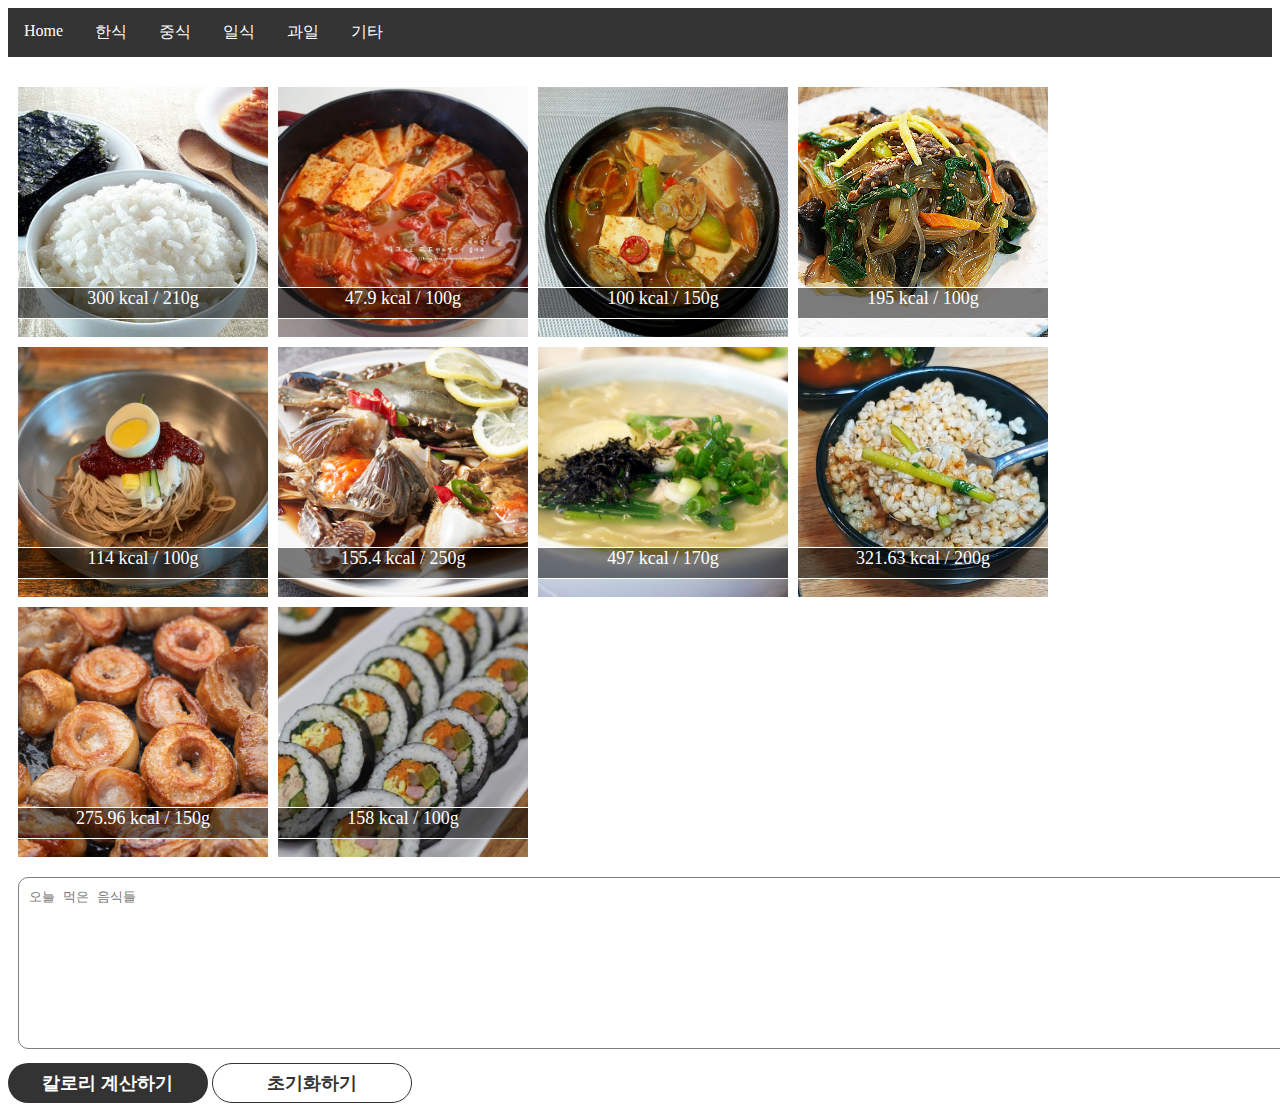
<file: 2.html>
<!DOCTYPE html>
<html lang="ko">
  <head>
    <script src="https://ajax.googleapis.com/ajax/libs/jquery/3.4.1/jquery.min.js"></script>
    <script defer src="./kcal.js"></script>
    <style type="text/css">
      ul {
        list-style-type: none;
        margin: 0;
        padding: 0;
        background-color: #333;
      }
      ul:after {
        content: "";
        display: block;
        clear: both;
      }
      li {
        float: left;
      }
      li a {
        display: block;
        color: white;
        text-align: center;
        padding: 14px 16px;
        text-decoration: none;
      }
      li a:hover:not(.active) {
        background-color: #111;
      }
      .img-container {
        display: flex;
        flex-wrap: wrap;
        margin-top: 20px;
        width: 100%;
      }
      .img-container .img-item {
        width: 250px;
        height: 250px;
        margin-left: 10px;
        margin-top: 10px;
        background-position: center;
        background-repeat: no-repeat;
        background-size: cover;
        cursor: pointer;
      }

      .img-container .img-item .kcal {
        width: 100%;
        height: 30px;
        margin-top: 200px;
        background-color: rgba(0, 0, 0, 0.5);
        color: #fff;
        font-size: 18px;
        text-align: center;
        border-top: 1px solid #fff;
        border-bottom: 1px solid #fff;
      }
      .img-container #item1 {
        background-image: url("./img/rice.jpg");
      }
      .img-container #item2 {
        background-image: url("./img/gimchi.jpg");
      }
      .img-container #item3 {
        background-image: url("./img/miso.jpg");
      }
      .img-container #item4 {
        background-image: url("./img/japchae.jpg");
      }
      .img-container #item5 {
        background-image: url("./img/nangmyeon.jpg");
      }
      .img-container #item6 {
        background-image: url("./img/crab.jpg");
      }
      .img-container #item7 {
        background-image: url("./img/kalnoodle.jpg");
      }
      .img-container #item8 {
        background-image: url("./img/boribab.png");
      }
      .img-container #item9 {
        background-image: url("./img/gobchang.jpg");
      }
      .img-container #item10 {
        background-image: url("./img/gimbab.jpg");
      }

      .selected-container {
        margin-top: 20px;
        margin-left: 10px;
      }

      .selected-container textarea {
        border: 1px solid gray;
        border-radius: 10px;
        resize: none;
        padding: 10px;
        outline: none;
      }

      .calc-btn {
        margin-top: 10px;
        width: 200px;
        height: 40px;
        border: none;
        border-radius: 20px;
        background-color: #333;
        color: #fff;
        font-size: 18px;
        font-weight: 600;
        cursor: pointer;
      }

      .reset-btn {
        margin-top: 10px;
        width: 200px;
        height: 40px;
        border: 1px solid #333;
        border-radius: 20px;
        background-color: #fff;
        color: #333;
        font-size: 18px;
        font-weight: 600;
        cursor: pointer;
      }

      .result-container {
        display: none;
        width: 100%;
        text-align: center;
      }
    </style>
  </head>
  <body>
    <ul>
      <li><a class="active" href="index.html">Home</a></li>
      <li><a class="active" href="2.html">한식</a></li>
      <li><a class="active" href="food2.html">중식</a></li>
      <li><a class="active" href="food3.html">일식</a></li>
      <li><a class="active" href="food4.html">과일</a></li>
      <li><a class="active" href="food5.html">기타</a></li>
    </ul>
    <div class="img-container">
      <div
        class="img-item"
        id="item1"
        name="쌀밥"
        c="70"
        p="6"
        f="0.6"
        onclick="clickItem(id)"
      >
        <div class="kcal">
          <span>300</span>
          <span>kcal / 210g</span>
        </div>
      </div>
      <div
        class="img-item"
        id="item2"
        name="김치찌개"
        c="1.3"
        p="6.4"
        f="1.9"
        onclick="clickItem(id)"
      >
        <div class="kcal">
          <span>47.9</span>
          <span>kcal / 100g</span>
        </div>
      </div>
      <div
        class="img-item"
        id="item3"
        name="된장찌개"
        c="16"
        p="15"
        f="5"
        onclick="clickItem(id)"
      >
        <div class="kcal">
          <span>100</span>
          <span>kcal / 150g</span>
        </div>
      </div>
      <div
        class="img-item"
        id="item4"
        name="잡채"
        c="38"
        p="3"
        f="3.6"
        onclick="clickItem(id)"
      >
        <div class="kcal">
          <span>195</span>
          <span>kcal / 100g</span>
        </div>
      </div>
      <div
        class="img-item"
        id="item5"
        name="냉면"
        c="22.2"
        p="3.2"
        f="1.4"
        onclick="clickItem(id)"
      >
        <div class="kcal">
          <span>114</span>
          <span>kcal / 100g</span>
        </div>
      </div>
      <div
        class="img-item"
        id="item6"
        name="간장게장"
        c="15.09"
        p="17.56"
        f="2.76"
        onclick="clickItem(id)"
      >
        <div class="kcal">
          <span>155.4</span>
          <span>kcal / 250g</span>
        </div>
      </div>
      <div
        class="img-item"
        id="item7"
        name="칼국수"
        c="106"
        p="13"
        f="2"
        onclick="clickItem(id)"
      >
        <div class="kcal">
          <span>497</span>
          <span>kcal / 170g</span>
        </div>
      </div>
      <div
        class="img-item"
        id="item8"
        name="보리밥"
        c="73.54"
        p="5.8"
        f="0.48"
        onclick="clickItem(id)"
      >
        <div class="kcal">
          <span>321.63</span>
          <span>kcal / 200g</span>
        </div>
      </div>
      <div
        class="img-item"
        id="item9"
        name="곱창(구이)"
        c="7.07"
        p="22.33"
        f="17.59"
        onclick="clickItem(id)"
      >
        <div class="kcal">
          <span>275.96</span>
          <span>kcal / 150g</span>
        </div>
      </div>
      <div
        class="img-item"
        id="item10"
        name="김밥"
        c="28.8"
        p="3.6"
        f="3.2"
        onclick="clickItem(id)"
      >
        <div class="kcal">
          <span>158</span>
          <span>kcal / 100g</span>
        </div>
      </div>
    </div>
    <div class="selected-container">
      <textarea
        cols="255"
        rows="10"
        placeholder="오늘 먹은 음식들"
        readonly
      ></textarea>
    </div>
    <button type="button" class="calc-btn" onclick="clickCalc()">
      칼로리 계산하기
    </button>
    <button type="button" class="reset-btn" onclick="clickReset()">
      초기화하기
    </button>
    <div class="result-container">
      <span>총 칼로리 : </span>
      <span id="totalKcal">0</span>
      <span>kcal</span>
      <br />
      <span>총 탄수화물 : </span>
      <span id="totalCalbo">0</span>
      <span>g</span>
      <br />
      <span>총 단백질 : </span>
      <span id="totalProtein">0</span>
      <span>g</span>
      <br />
      <span>총 지방 : </span>
      <span id="totalFat">0</span>
      <span>g</span>
    </div>
  </body>
</html>
</file>
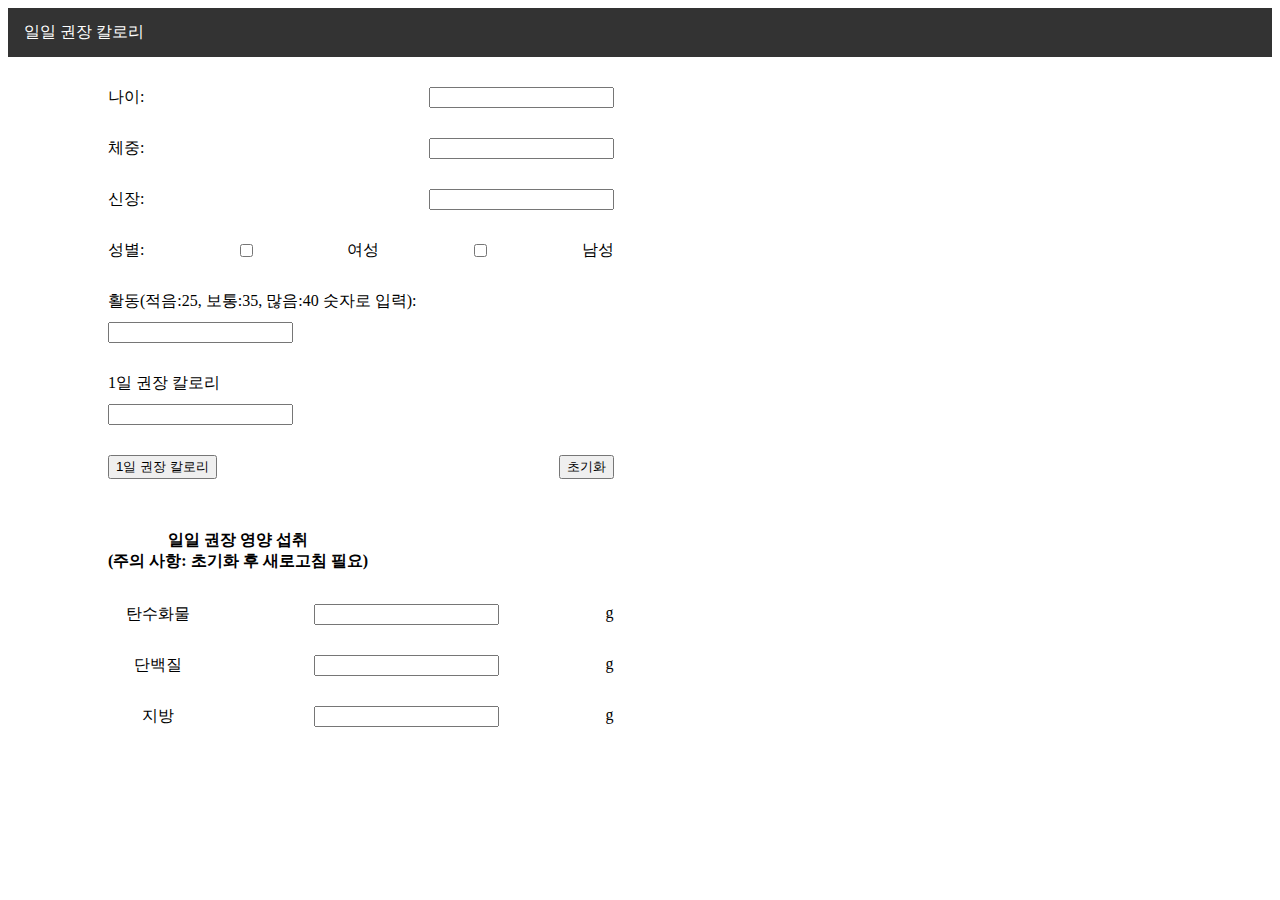
<file: 3.html>
<!DOCTYPE html>
<html lang="en">

<head>
	<script type="text/javascript">
		function rep() {
			var v1 = Number(document.getElementById("v1").value);
			var op = Number(document.getElementById("op").value);
			var res;
			var r1;
			var r2;
			var r3;
			console.log("op: ", op);
			console.log("Res1: ", res);

			if (op == 25) {
				res = (v1 - 100) * 0.9 * op;
				r1 = (res * 0.6) / 4
				r2 = (res * 0.2) / 4
				r3 = (res * 0.2) / 9
			} else if (op == 35) {
				res = (v1 - 100) * 0.9 * op;
				r1 = (res * 0.6) / 4
				r2 = (res * 0.2) / 4
				r3 = (res * 0.2) / 9
			} else if (op == 40) {
				res = (v1 - 100) * 0.9 * op;
				r1 = (res * 0.6) / 4
				r2 = (res * 0.2) / 4
				r3 = (res * 0.2) / 9
			}
			console.log("Res2: ", res);
			document.getElementById("res").value = res;
			document.getElementById("r1").value = r1;
			document.getElementById("r2").value = r2;
			document.getElementById("r3").value = r3;
		}
		// 초기화 함수 선언
		function reset() {

			document.getElementById("v1").value = "";
			document.getElementById("op").value = "";
			document.getElementById("res").value = "";
			document.getElementById("r1").value = "";
			document.getElementById("r2").value = "";
			document.getElementById("r3").value = "";
		}
	</script>

</head>


<style>
	ul {
		list-style-type: none;
		margin: 0;
		padding: 0;
		background-color: #333;
	}

	ul:after {
		content: "";
		display: block;
		clear: both;
	}

	li {
		float: left;
	}

	li a {
		display: block;
		color: white;
		text-align: center;
		padding: 14px 16px;
		text-decoration: none;
	}

	li a:hover:not(.active) {
		background-color: #111;
	}

	.form-line {
		margin-left: 100px;
		margin-top: 30px;
		display: flex;
		width: 40%;
		justify-content: space-between;
	}

	.form-line-long {
		margin-left: 100px;
		margin-top: 30px;
		display: flex;
		width: 50%;
		justify-content: space-between;
		margin-bottom: -20px;
	}
</style>

<body style="text-align:center;">

	<div id="kcal">
		<div>
			<ul>
				<li><a class="active" href="index.html">일일 권장 칼로리</a></li>
			</ul>
			<form>
				<div class="form-line">
					<span>나이: </span>
					<input type="text" id="v" name="age">
				</div>
				<div class="form-line">
					<span>체중: </span>
					<input type="text" id="v" name="weight">
				</div>
				<div class="form-line">
					<span>신장: </span>
					<input type="text" id="v1" name="cm">
				</div>
				<div class="form-line">
					<span>성별: </span>
					<input type="checkbox" name="성별" value="1"> 여성
					<input type="checkbox" name="성별" value="2"> 남성
				</div>
				<div class="form-line-long">
					<span>활동(적음:25, 보통:35, 많음:40 숫자로 입력): </span>
				</div>
				<div class="form-line">
					<input type="text" id="op">
				</div>
				<div class="form-line-long">
					<span>1일 권장 칼로리</span>
				</div>
				<div class="form-line">
					<input type="text" id="res">
				</div>
				<div class="form-line">
					<input type="button" value="1일 권장 칼로리" onclick="rep()">
					<input type="button" value="초기화" onclick="reset()">
				</div>
				<div class="form-line-long">
					<h4>일일 권장 영양 섭취<br>
						(주의 사항: 초기화 후 새로고침 필요)</h4>
				</div>
				<div class="form-line">
					<span style="width: 100px;">탄수화물</span>
					<input type="text" id="r1">g
				</div>
				<div class="form-line">
					<span style="width: 100px;">단백질</span>
					<input type="text" id="r2">g
				</div>
				<div class="form-line">
					<span style="width: 100px;">지방</span>
					<input type="text" id="r3">g
				</div>
			</form>
		</div>
</body>

</html>
</file>
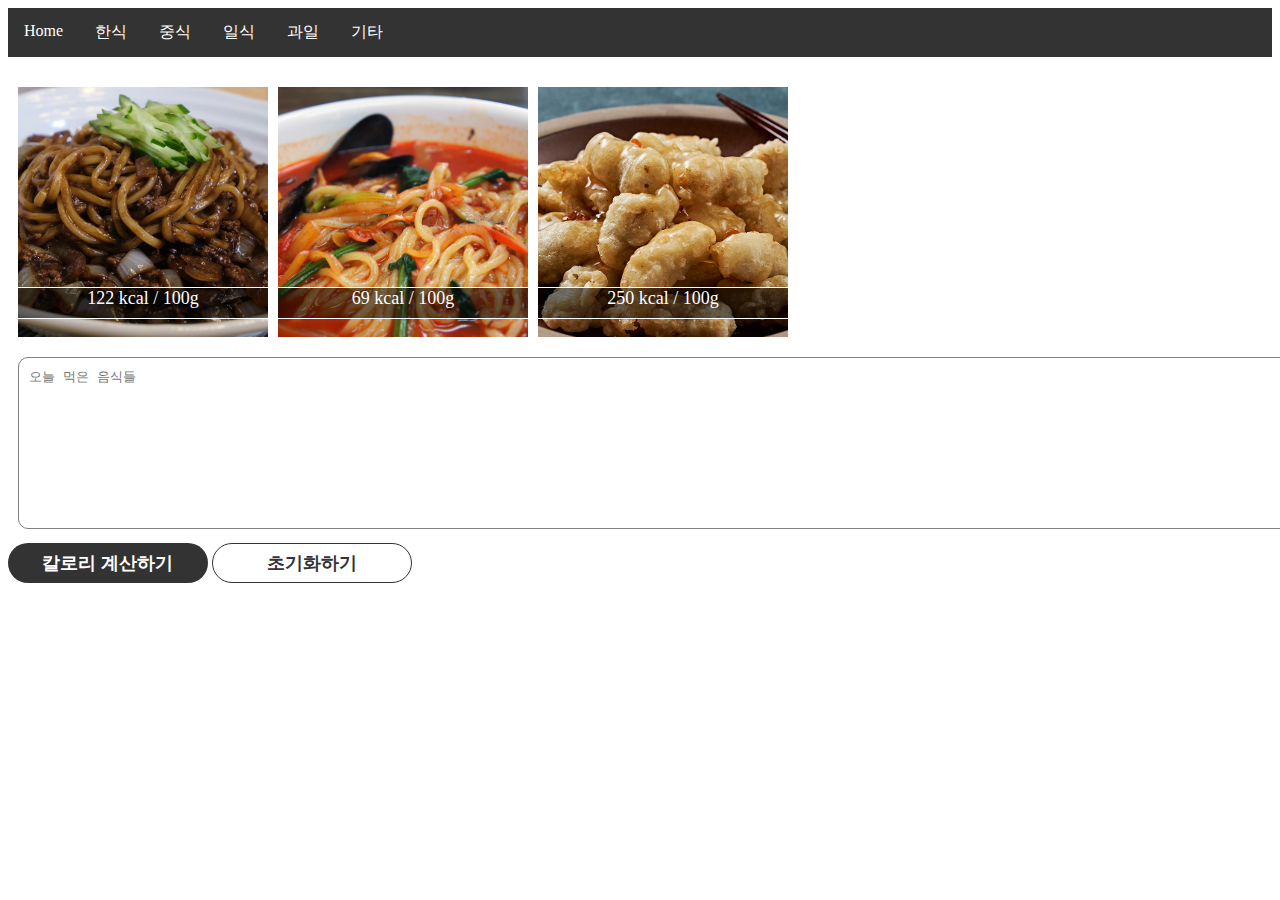
<file: food2.html>
<!DOCTYPE html>
<html lang="ko">
  <head>
    <script src="https://ajax.googleapis.com/ajax/libs/jquery/3.4.1/jquery.min.js"></script>
    <style type="text/css">
      ul {
        list-style-type: none;
        margin: 0;
        padding: 0;
        background-color: #333;
      }
      ul:after {
        content: "";
        display: block;
        clear: both;
      }
      li {
        float: left;
      }
      li a {
        display: block;
        color: white;
        text-align: center;
        padding: 14px 16px;
        text-decoration: none;
      }
      li a:hover:not(.active) {
        background-color: #111;
      }
      .img-container {
        display: flex;
        flex-wrap: wrap;
        margin-top: 20px;
        width: 100%;
      }
      .img-container .img-item {
        width: 250px;
        height: 250px;
        margin-left: 10px;
        margin-top: 10px;
        background-position: center;
        background-repeat: no-repeat;
        background-size: cover;
        cursor: pointer;
      }

      .img-container .img-item .kcal {
        width: 100%;
        height: 30px;
        margin-top: 200px;
        background-color: rgba(0, 0, 0, 0.5);
        color: #fff;
        font-size: 18px;
        text-align: center;
        border-top: 1px solid #fff;
        border-bottom: 1px solid #fff;
      }
      .img-container #item1 {
        background-image: url("./img/jajang.jpg");
      }
      .img-container #item2 {
        background-image: url("./img/zzambbong.jpg");
      }
      .img-container #item3 {
        background-image: url("./img/tang.jpg");
      }

      .selected-container {
        margin-top: 20px;
        margin-left: 10px;
      }

      .selected-container textarea {
        border: 1px solid gray;
        border-radius: 10px;
        resize: none;
        padding: 10px;
        outline: none;
      }

      .calc-btn {
        margin-top: 10px;
        width: 200px;
        height: 40px;
        border: none;
        border-radius: 20px;
        background-color: #333;
        color: #fff;
        font-size: 18px;
        font-weight: 600;
        cursor: pointer;
      }

      .reset-btn {
        margin-top: 10px;
        width: 200px;
        height: 40px;
        border: 1px solid #333;
        border-radius: 20px;
        background-color: #fff;
        color: #333;
        font-size: 18px;
        font-weight: 600;
        cursor: pointer;
      }

      .result-container {
        display: none;
        width: 100%;
        text-align: center;
      }
    </style>
  </head>
  <body>
    <ul>
      <li><a class="active" href="index.html">Home</a></li>
      <li><a class="active" href="2.html">한식</a></li>
      <li><a class="active" href="food2.html">중식</a></li>
      <li><a class="active" href="food3.html">일식</a></li>
      <li><a class="active" href="food4.html">과일</a></li>
      <li><a class="active" href="food5.html">기타</a></li>
    </ul>
    <div class="img-container">
      <div
        class="img-item"
        id="item1"
        name="짜장면"
        c="20.6"
        p="3"
        f="3.1"
        onclick="clickItem(id)"
      >
        <div class="kcal">
          <span>122</span>
          <span>kcal / 100g</span>
        </div>
      </div>
      <div
        class="img-item"
        id="item2"
        name="짬뽕"
        c="10.1"
        p="2.8"
        f="1.9"
        onclick="clickItem(id)"
      >
        <div class="kcal">
          <span>69</span>
          <span>kcal / 100g</span>
        </div>
      </div>
      <div
        class="img-item"
        id="item3"
        name="탕수육"
        c="51.83"
        p="14.48"
        f="19.94"
        onclick="clickItem(id)"
      >
        <div class="kcal">
          <span>250</span>
          <span>kcal / 100g</span>
        </div>
      </div>
    </div>
    <div class="selected-container">
      <textarea
        cols="255"
        rows="10"
        placeholder="오늘 먹은 음식들"
        readonly
      ></textarea>
    </div>
    <button type="button" class="calc-btn" onclick="clickCalc()">
      칼로리 계산하기
    </button>
    <button type="button" class="reset-btn" onclick="clickReset()">
      초기화하기
    </button>
    <div class="result-container">
      <span>총 칼로리 : </span>
      <span id="totalKcal">0</span>
      <span>kcal</span>
      <br />
      <span>총 탄수화물 : </span>
      <span id="totalCalbo">0</span>
      <span>g</span>
      <br />
      <span>총 단백질 : </span>
      <span id="totalProtein">0</span>
      <span>g</span>
      <br />
      <span>총 지방 : </span>
      <span id="totalFat">0</span>
      <span>g</span>
    </div>

    <script>
      let totalKcal = 0;
      let totalCalbo = 0;
      let totalProtein = 0;
      let totalFat = 0;

      function clickItem(id) {
        let text = $(".selected-container textarea").val();
        let food = $(`#${id}`).attr("name");
        let kcal = Number($(`#${id} .kcal span:nth-child(1)`).text());
        let calbo = Number($(`#${id}`).attr("c"));
        let protein = Number($(`#${id}`).attr("p"));
        let fat = Number($(`#${id}`).attr("f"));

        $(".selected-container textarea").val(text + " " + food);
        totalKcal += kcal;
        totalCalbo += calbo;
        totalProtein += protein;
        totalFat += fat;
      }

      function clickCalc() {
        $("#totalKcal").text(totalKcal.toFixed(2));
        $("#totalCalbo").text(totalCalbo.toFixed(2));
        $("#totalProtein").text(totalProtein.toFixed(2));
        $("#totalFat").text(totalFat.toFixed(2));

        $(".result-container").css("display", "block");
      }

      function clickReset() {
        totalKcal = 0;
        totalCalbo = 0;
        totalProtein = 0;
        totalFat = 0;
        $("#totalKcal").text(totalKcal);
        $("#totalCalbo").text(totalCalbo);
        $("#totalProtein").text(totalProtein);
        $("#totalFat").text(totalFat);
        $(".selected-container textarea").val("");

        $(".result-container").css("display", "none");
      }
    </script>
  </body>
</html>
</file>
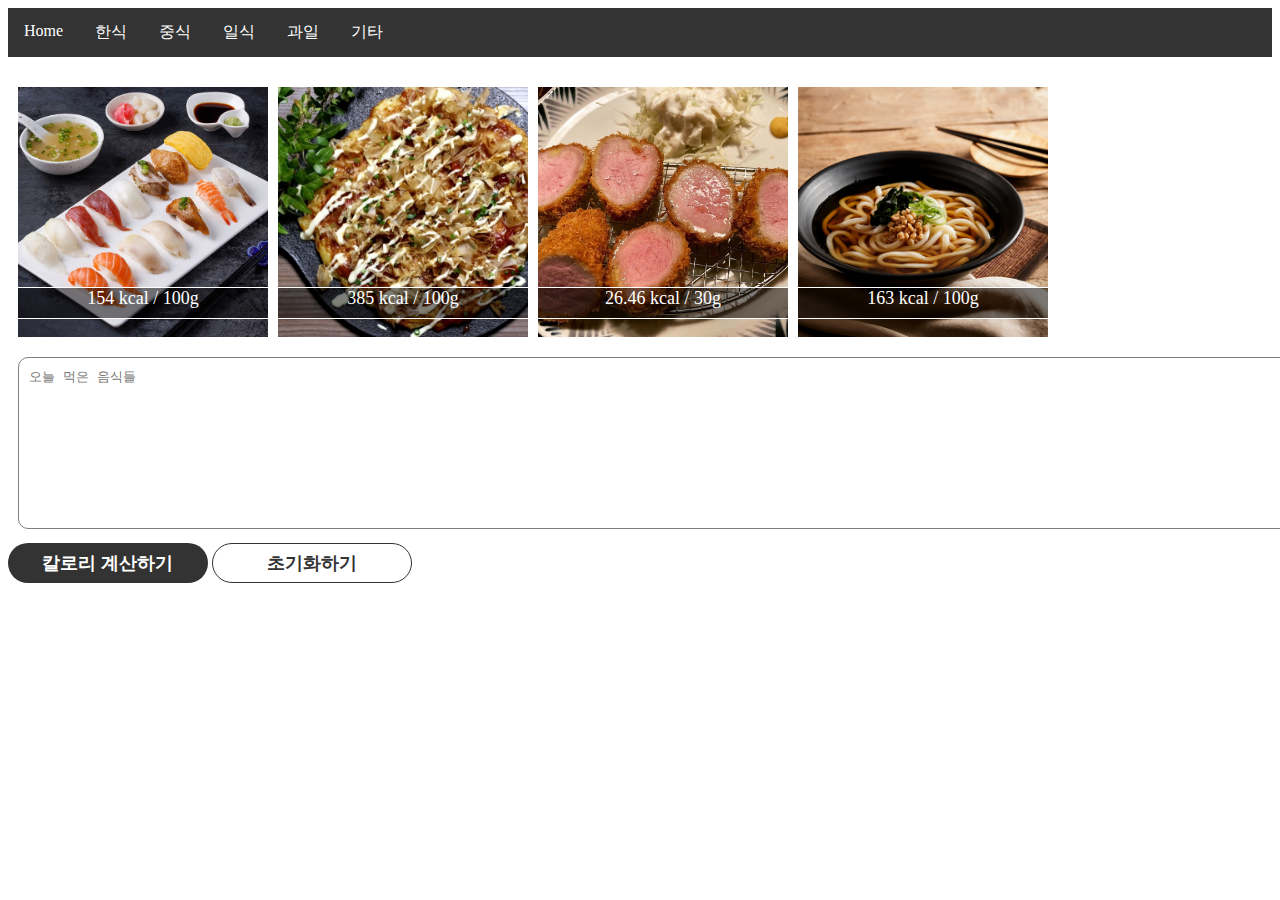
<file: food3.html>
<!DOCTYPE html>
<html lang="ko">
  <head>
    <script src="https://ajax.googleapis.com/ajax/libs/jquery/3.4.1/jquery.min.js"></script>
    <style type="text/css">
      ul {
        list-style-type: none;
        margin: 0;
        padding: 0;
        background-color: #333;
      }
      ul:after {
        content: "";
        display: block;
        clear: both;
      }
      li {
        float: left;
      }
      li a {
        display: block;
        color: white;
        text-align: center;
        padding: 14px 16px;
        text-decoration: none;
      }
      li a:hover:not(.active) {
        background-color: #111;
      }
      .img-container {
        display: flex;
        flex-wrap: wrap;
        margin-top: 20px;
        width: 100%;
      }
      .img-container .img-item {
        width: 250px;
        height: 250px;
        margin-left: 10px;
        margin-top: 10px;
        background-position: center;
        background-repeat: no-repeat;
        background-size: cover;
        cursor: pointer;
      }

      .img-container .img-item .kcal {
        width: 100%;
        height: 30px;
        margin-top: 200px;
        background-color: rgba(0, 0, 0, 0.5);
        color: #fff;
        font-size: 18px;
        text-align: center;
        border-top: 1px solid #fff;
        border-bottom: 1px solid #fff;
      }
      .img-container #item1 {
        background-image: url("./img/sushi.jpg");
      }
      .img-container #item2 {
        background-image: url("./img/okonomiyaki.jpg");
      }
      .img-container #item3 {
        background-image: url("./img/pork.jpg");
      }
      .img-container #item4 {
        background-image: url("./img/udon.png");
      }

      .selected-container {
        margin-top: 20px;
        margin-left: 10px;
      }

      .selected-container textarea {
        border: 1px solid gray;
        border-radius: 10px;
        resize: none;
        padding: 10px;
        outline: none;
      }

      .calc-btn {
        margin-top: 10px;
        width: 200px;
        height: 40px;
        border: none;
        border-radius: 20px;
        background-color: #333;
        color: #fff;
        font-size: 18px;
        font-weight: 600;
        cursor: pointer;
      }

      .reset-btn {
        margin-top: 10px;
        width: 200px;
        height: 40px;
        border: 1px solid #333;
        border-radius: 20px;
        background-color: #fff;
        color: #333;
        font-size: 18px;
        font-weight: 600;
        cursor: pointer;
      }

      .result-container {
        display: none;
        width: 100%;
        text-align: center;
      }
    </style>
  </head>
  <body>
    <ul>
      <li><a class="active" href="index.html">Home</a></li>
      <li><a class="active" href="2.html">한식</a></li>
      <li><a class="active" href="food2.html">중식</a></li>
      <li><a class="active" href="food3.html">일식</a></li>
      <li><a class="active" href="food4.html">과일</a></li>
      <li><a class="active" href="food5.html">기타</a></li>
    </ul>
    <div class="img-container">
      <div
        class="img-item"
        id="item1"
        name="초밥"
        c="25.5"
        p="8.5"
        f="2"
        onclick="clickItem(id)"
      >
        <div class="kcal">
          <span>154</span>
          <span>kcal / 100g</span>
        </div>
      </div>
      <div
        class="img-item"
        id="item2"
        name="오코노미야끼"
        c="48"
        p="19"
        f="14"
        onclick="clickItem(id)"
      >
        <div class="kcal">
          <span>385</span>
          <span>kcal / 100g</span>
        </div>
      </div>
      <div
        class="img-item"
        id="item3"
        name="돈카츠"
        c="2.02"
        p="1.28"
        f="1.48"
        onclick="clickItem(id)"
      >
        <div class="kcal">
          <span>26.46</span>
          <span>kcal / 30g</span>
        </div>
      </div>
      <div
        class="img-item"
        id="item4"
        name="우동"
        c="34.6"
        p="3.4"
        f="3"
        onclick="clickItem(id)"
      >
        <div class="kcal">
          <span>163</span>
          <span>kcal / 100g</span>
        </div>
      </div>
    </div>
    <div class="selected-container">
      <textarea
        cols="255"
        rows="10"
        placeholder="오늘 먹은 음식들"
        readonly
      ></textarea>
    </div>
    <button type="button" class="calc-btn" onclick="clickCalc()">
      칼로리 계산하기
    </button>
    <button type="button" class="reset-btn" onclick="clickReset()">
      초기화하기
    </button>
    <div class="result-container">
      <span>총 칼로리 : </span>
      <span id="totalKcal">0</span>
      <span>kcal</span>
      <br />
      <span>총 탄수화물 : </span>
      <span id="totalCalbo">0</span>
      <span>g</span>
      <br />
      <span>총 단백질 : </span>
      <span id="totalProtein">0</span>
      <span>g</span>
      <br />
      <span>총 지방 : </span>
      <span id="totalFat">0</span>
      <span>g</span>
    </div>

    <script>
      let totalKcal = 0;
      let totalCalbo = 0;
      let totalProtein = 0;
      let totalFat = 0;

      function clickItem(id) {
        let text = $(".selected-container textarea").val();
        let food = $(`#${id}`).attr("name");
        let kcal = Number($(`#${id} .kcal span:nth-child(1)`).text());
        let calbo = Number($(`#${id}`).attr("c"));
        let protein = Number($(`#${id}`).attr("p"));
        let fat = Number($(`#${id}`).attr("f"));

        $(".selected-container textarea").val(text + " " + food);
        totalKcal += kcal;
        totalCalbo += calbo;
        totalProtein += protein;
        totalFat += fat;
      }

      function clickCalc() {
        $("#totalKcal").text(totalKcal.toFixed(2));
        $("#totalCalbo").text(totalCalbo.toFixed(2));
        $("#totalProtein").text(totalProtein.toFixed(2));
        $("#totalFat").text(totalFat.toFixed(2));

        $(".result-container").css("display", "block");
      }

      function clickReset() {
        totalKcal = 0;
        totalCalbo = 0;
        totalProtein = 0;
        totalFat = 0;
        $("#totalKcal").text(totalKcal);
        $("#totalCalbo").text(totalCalbo);
        $("#totalProtein").text(totalProtein);
        $("#totalFat").text(totalFat);
        $(".selected-container textarea").val("");

        $(".result-container").css("display", "none");
      }
    </script>
  </body>
</html>
</file>
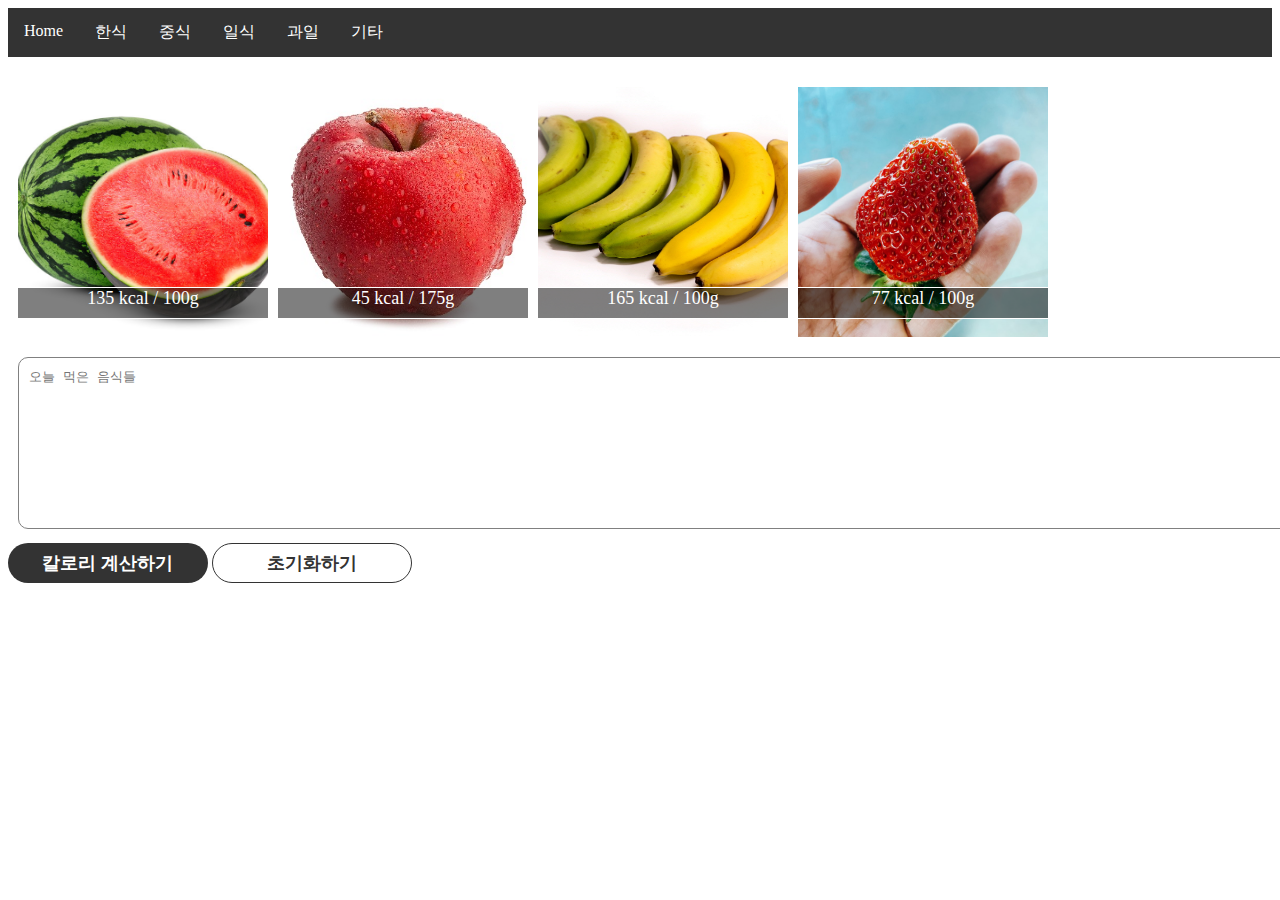
<file: food4.html>
<!DOCTYPE html>
<html lang="ko">
  <head>
    <script src="https://ajax.googleapis.com/ajax/libs/jquery/3.4.1/jquery.min.js"></script>
    <style type="text/css">
      ul {
        list-style-type: none;
        margin: 0;
        padding: 0;
        background-color: #333;
      }
      ul:after {
        content: "";
        display: block;
        clear: both;
      }
      li {
        float: left;
      }
      li a {
        display: block;
        color: white;
        text-align: center;
        padding: 14px 16px;
        text-decoration: none;
      }
      li a:hover:not(.active) {
        background-color: #111;
      }
      .img-container {
        display: flex;
        flex-wrap: wrap;
        margin-top: 20px;
        width: 100%;
      }
      .img-container .img-item {
        width: 250px;
        height: 250px;
        margin-left: 10px;
        margin-top: 10px;
        background-position: center;
        background-repeat: no-repeat;
        background-size: cover;
        cursor: pointer;
      }

      .img-container .img-item .kcal {
        width: 100%;
        height: 30px;
        margin-top: 200px;
        background-color: rgba(0, 0, 0, 0.5);
        color: #fff;
        font-size: 18px;
        text-align: center;
        border-top: 1px solid #fff;
        border-bottom: 1px solid #fff;
      }
      .img-container #item1 {
        background-image: url("./img/watermelon.jpg");
      }
      .img-container #item2 {
        background-image: url("./img/apple.jpg");
      }
      .img-container #item3 {
        background-image: url("./img/banana.jpg");
      }
      .img-container #item4 {
        background-image: url("./img/strawberry.jpg");
      }

      .selected-container {
        margin-top: 20px;
        margin-left: 10px;
      }

      .selected-container textarea {
        border: 1px solid gray;
        border-radius: 10px;
        resize: none;
        padding: 10px;
        outline: none;
      }

      .calc-btn {
        margin-top: 10px;
        width: 200px;
        height: 40px;
        border: none;
        border-radius: 20px;
        background-color: #333;
        color: #fff;
        font-size: 18px;
        font-weight: 600;
        cursor: pointer;
      }

      .reset-btn {
        margin-top: 10px;
        width: 200px;
        height: 40px;
        border: 1px solid #333;
        border-radius: 20px;
        background-color: #fff;
        color: #333;
        font-size: 18px;
        font-weight: 600;
        cursor: pointer;
      }

      .result-container {
        display: none;
        width: 100%;
        text-align: center;
      }
    </style>
  </head>
  <body>
    <ul>
      <li><a class="active" href="index.html">Home</a></li>
      <li><a class="active" href="2.html">한식</a></li>
      <li><a class="active" href="food2.html">중식</a></li>
      <li><a class="active" href="food3.html">일식</a></li>
      <li><a class="active" href="food4.html">과일</a></li>
      <li><a class="active" href="food5.html">기타</a></li>
    </ul>
    <div class="img-container">
      <div
        class="img-item"
        id="item1"
        name="수박"
        c="29"
        p="1.2"
        f="1.8"
        onclick="clickItem(id)"
      >
        <div class="kcal">
          <span>135</span>
          <span>kcal / 100g</span>
        </div>
      </div>
      <div
        class="img-item"
        id="item2"
        name="사과"
        c="11"
        p="0"
        f="0"
        onclick="clickItem(id)"
      >
        <div class="kcal">
          <span>45</span>
          <span>kcal / 175g</span>
        </div>
      </div>
      <div
        class="img-item"
        id="item3"
        name="바나나"
        c="35"
        p="2"
        f="1"
        onclick="clickItem(id)"
      >
        <div class="kcal">
          <span>165</span>
          <span>kcal / 100g</span>
        </div>
      </div>
      <div
        class="img-item"
        id="item4"
        name="딸기"
        c="18"
        p="3"
        f="12"
        onclick="clickItem(id)"
      >
        <div class="kcal">
          <span>77</span>
          <span>kcal / 100g</span>
        </div>
      </div>
    </div>
    <div class="selected-container">
      <textarea
        cols="255"
        rows="10"
        placeholder="오늘 먹은 음식들"
        readonly
      ></textarea>
    </div>
    <button type="button" class="calc-btn" onclick="clickCalc()">
      칼로리 계산하기
    </button>
    <button type="button" class="reset-btn" onclick="clickReset()">
      초기화하기
    </button>
    <div class="result-container">
      <span>총 칼로리 : </span>
      <span id="totalKcal">0</span>
      <span>kcal</span>
      <br />
      <span>총 탄수화물 : </span>
      <span id="totalCalbo">0</span>
      <span>g</span>
      <br />
      <span>총 단백질 : </span>
      <span id="totalProtein">0</span>
      <span>g</span>
      <br />
      <span>총 지방 : </span>
      <span id="totalFat">0</span>
      <span>g</span>
    </div>

    <script>
      let totalKcal = 0;
      let totalCalbo = 0;
      let totalProtein = 0;
      let totalFat = 0;

      function clickItem(id) {
        let text = $(".selected-container textarea").val();
        let food = $(`#${id}`).attr("name");
        let kcal = Number($(`#${id} .kcal span:nth-child(1)`).text());
        let calbo = Number($(`#${id}`).attr("c"));
        let protein = Number($(`#${id}`).attr("p"));
        let fat = Number($(`#${id}`).attr("f"));

        $(".selected-container textarea").val(text + " " + food);
        totalKcal += kcal;
        totalCalbo += calbo;
        totalProtein += protein;
        totalFat += fat;
      }

      function clickCalc() {
        $("#totalKcal").text(totalKcal.toFixed(2));
        $("#totalCalbo").text(totalCalbo.toFixed(2));
        $("#totalProtein").text(totalProtein.toFixed(2));
        $("#totalFat").text(totalFat.toFixed(2));

        $(".result-container").css("display", "block");
      }

      function clickReset() {
        totalKcal = 0;
        totalCalbo = 0;
        totalProtein = 0;
        totalFat = 0;
        $("#totalKcal").text(totalKcal);
        $("#totalCalbo").text(totalCalbo);
        $("#totalProtein").text(totalProtein);
        $("#totalFat").text(totalFat);
        $(".selected-container textarea").val("");

        $(".result-container").css("display", "none");
      }
    </script>
  </body>
</html>
</file>
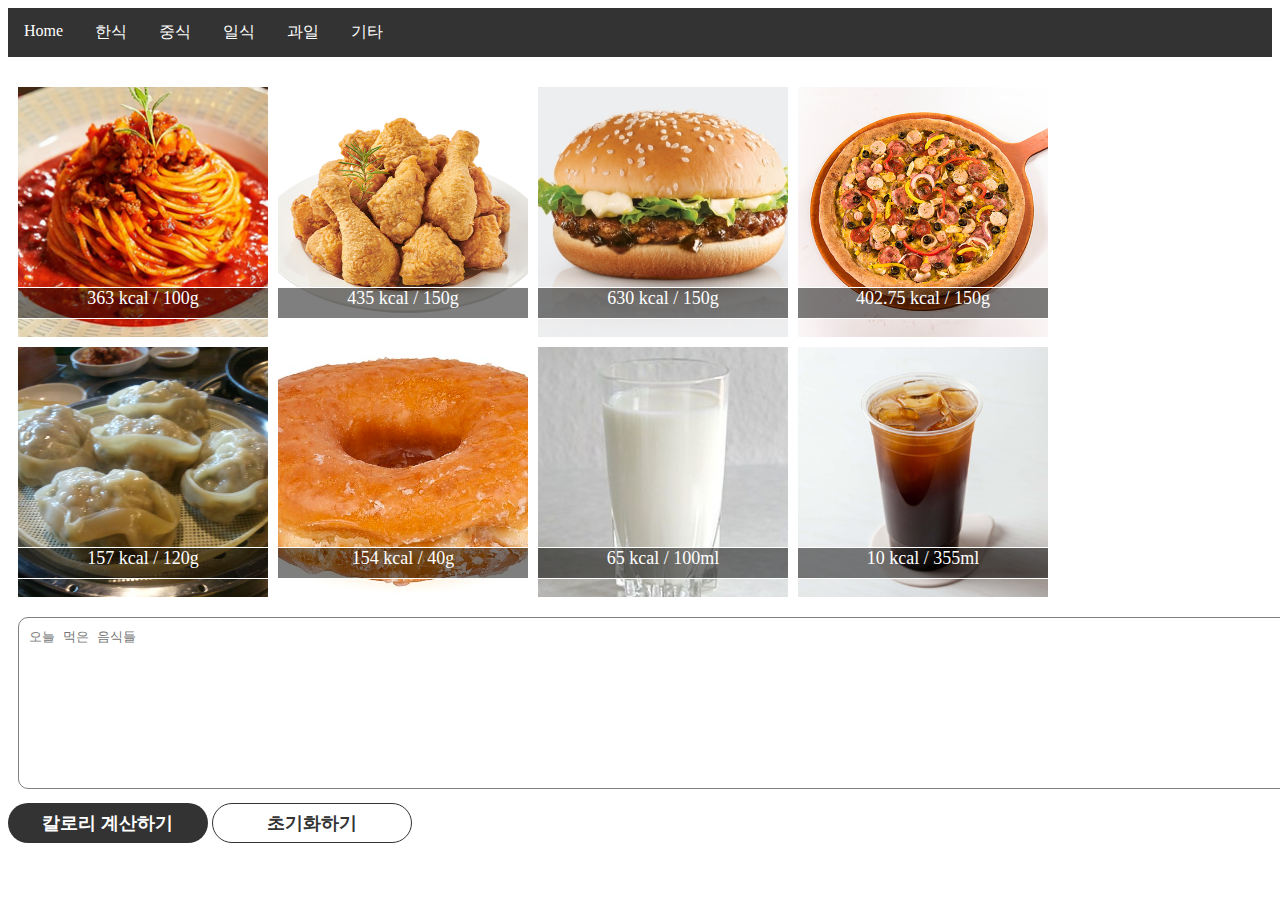
<file: food5.html>
<!DOCTYPE html>
<html lang="ko">
  <head>
    <script src="https://ajax.googleapis.com/ajax/libs/jquery/3.4.1/jquery.min.js"></script>
    <style type="text/css">
      ul {
        list-style-type: none;
        margin: 0;
        padding: 0;
        background-color: #333;
      }
      ul:after {
        content: "";
        display: block;
        clear: both;
      }
      li {
        float: left;
      }
      li a {
        display: block;
        color: white;
        text-align: center;
        padding: 14px 16px;
        text-decoration: none;
      }
      li a:hover:not(.active) {
        background-color: #111;
      }
      .img-container {
        display: flex;
        flex-wrap: wrap;
        margin-top: 20px;
        width: 100%;
      }
      .img-container .img-item {
        width: 250px;
        height: 250px;
        margin-left: 10px;
        margin-top: 10px;
        background-position: center;
        background-repeat: no-repeat;
        background-size: cover;
        cursor: pointer;
      }

      .img-container .img-item .kcal {
        width: 100%;
        height: 30px;
        margin-top: 200px;
        background-color: rgba(0, 0, 0, 0.5);
        color: #fff;
        font-size: 18px;
        text-align: center;
        border-top: 1px solid #fff;
        border-bottom: 1px solid #fff;
      }
      .img-container #item1 {
        background-image: url("./img/pasta.jpg");
      }
      .img-container #item2 {
        background-image: url("./img/chicken.jpg");
      }
      .img-container #item3 {
        background-image: url("./img/hamburger.jpg");
      }
      .img-container #item4 {
        background-image: url("./img/pizza.jpg");
      }
      .img-container #item5 {
        background-image: url("./img/mandoo.jpg");
      }
      .img-container #item6 {
        background-image: url("./img/donut.jpg");
      }
      .img-container #item7 {
        background-image: url("./img/milk.jpg");
      }
      .img-container #item8 {
        background-image: url("./img/coffee.jpg");
      }

      .selected-container {
        margin-top: 20px;
        margin-left: 10px;
      }

      .selected-container textarea {
        border: 1px solid gray;
        border-radius: 10px;
        resize: none;
        padding: 10px;
        outline: none;
      }

      .calc-btn {
        margin-top: 10px;
        width: 200px;
        height: 40px;
        border: none;
        border-radius: 20px;
        background-color: #333;
        color: #fff;
        font-size: 18px;
        font-weight: 600;
        cursor: pointer;
      }

      .reset-btn {
        margin-top: 10px;
        width: 200px;
        height: 40px;
        border: 1px solid #333;
        border-radius: 20px;
        background-color: #fff;
        color: #333;
        font-size: 18px;
        font-weight: 600;
        cursor: pointer;
      }

      .result-container {
        display: none;
        width: 100%;
        text-align: center;
      }
    </style>
  </head>
  <body>
    <ul>
      <li><a class="active" href="index.html">Home</a></li>
      <li><a class="active" href="2.html">한식</a></li>
      <li><a class="active" href="food2.html">중식</a></li>
      <li><a class="active" href="food3.html">일식</a></li>
      <li><a class="active" href="food4.html">과일</a></li>
      <li><a class="active" href="food5.html">기타</a></li>
    </ul>
    <div class="img-container">
      <div
        class="img-item"
        id="item1"
        name="파스타"
        c="77"
        p="11"
        f="1.2"
        onclick="clickItem(id)"
      >
        <div class="kcal">
          <span>363</span>
          <span>kcal / 100g</span>
        </div>
      </div>
      <div
        class="img-item"
        id="item2"
        name="치킨"
        c="4"
        p="25"
        f="34"
        onclick="clickItem(id)"
      >
        <div class="kcal">
          <span>435</span>
          <span>kcal / 150g</span>
        </div>
      </div>
      <div
        class="img-item"
        id="item3"
        name="햄버거"
        c="72.9"
        p="27.9"
        f="19.35"
        onclick="clickItem(id)"
      >
        <div class="kcal">
          <span>630</span>
          <span>kcal / 150g</span>
        </div>
      </div>
      <div
        class="img-item"
        id="item4"
        name="피자"
        c="3.6"
        p="17.1"
        f="19.8"
        onclick="clickItem(id)"
      >
        <div class="kcal">
          <span>402.75</span>
          <span>kcal / 150g</span>
        </div>
      </div>
      <div
        class="img-item"
        id="item5"
        name="만두"
        c="18.7"
        p="6.8"
        f="6.1"
        onclick="clickItem(id)"
      >
        <div class="kcal">
          <span>157</span>
          <span>kcal / 120g</span>
        </div>
      </div>
      <div
        class="img-item"
        id="item6"
        name="도넛"
        c="23"
        p="2"
        f="6"
        onclick="clickItem(id)"
      >
        <div class="kcal">
          <span>154</span>
          <span>kcal / 40g</span>
        </div>
      </div>
      <div
        class="img-item"
        id="item7"
        name="우유"
        c="5.53"
        p="3.08"
        f="3.32"
        onclick="clickItem(id)"
      >
        <div class="kcal">
          <span>65</span>
          <span>kcal / 100ml</span>
        </div>
      </div>
      <div
        class="img-item"
        id="item8"
        name="아이스아메리카노"
        c="1.87"
        p="1"
        f="1.29"
        onclick="clickItem(id)"
      >
        <div class="kcal">
          <span>10</span>
          <span>kcal / 355ml</span>
        </div>
      </div>
    </div>
    <div class="selected-container">
      <textarea
        cols="255"
        rows="10"
        placeholder="오늘 먹은 음식들"
        readonly
      ></textarea>
    </div>
    <button type="button" class="calc-btn" onclick="clickCalc()">
      칼로리 계산하기
    </button>
    <button type="button" class="reset-btn" onclick="clickReset()">
      초기화하기
    </button>
    <div class="result-container">
      <span>총 칼로리 : </span>
      <span id="totalKcal">0</span>
      <span>kcal</span>
      <br />
      <span>총 탄수화물 : </span>
      <span id="totalCalbo">0</span>
      <span>g</span>
      <br />
      <span>총 단백질 : </span>
      <span id="totalProtein">0</span>
      <span>g</span>
      <br />
      <span>총 지방 : </span>
      <span id="totalFat">0</span>
      <span>g</span>
    </div>

    <script>
      let totalKcal = 0;
      let totalCalbo = 0;
      let totalProtein = 0;
      let totalFat = 0;

      function clickItem(id) {
        let text = $(".selected-container textarea").val();
        let food = $(`#${id}`).attr("name");
        let kcal = Number($(`#${id} .kcal span:nth-child(1)`).text());
        let calbo = Number($(`#${id}`).attr("c"));
        let protein = Number($(`#${id}`).attr("p"));
        let fat = Number($(`#${id}`).attr("f"));

        $(".selected-container textarea").val(text + " " + food);
        totalKcal += kcal;
        totalCalbo += calbo;
        totalProtein += protein;
        totalFat += fat;
      }

      function clickCalc() {
        $("#totalKcal").text(totalKcal.toFixed(2));
        $("#totalCalbo").text(totalCalbo.toFixed(2));
        $("#totalProtein").text(totalProtein.toFixed(2));
        $("#totalFat").text(totalFat.toFixed(2));

        $(".result-container").css("display", "block");
      }

      function clickReset() {
        totalKcal = 0;
        totalCalbo = 0;
        totalProtein = 0;
        totalFat = 0;
        $("#totalKcal").text(totalKcal);
        $("#totalCalbo").text(totalCalbo);
        $("#totalProtein").text(totalProtein);
        $("#totalFat").text(totalFat);
        $(".selected-container textarea").val("");

        $(".result-container").css("display", "none");
      }
    </script>
  </body>
</html>
</file>
